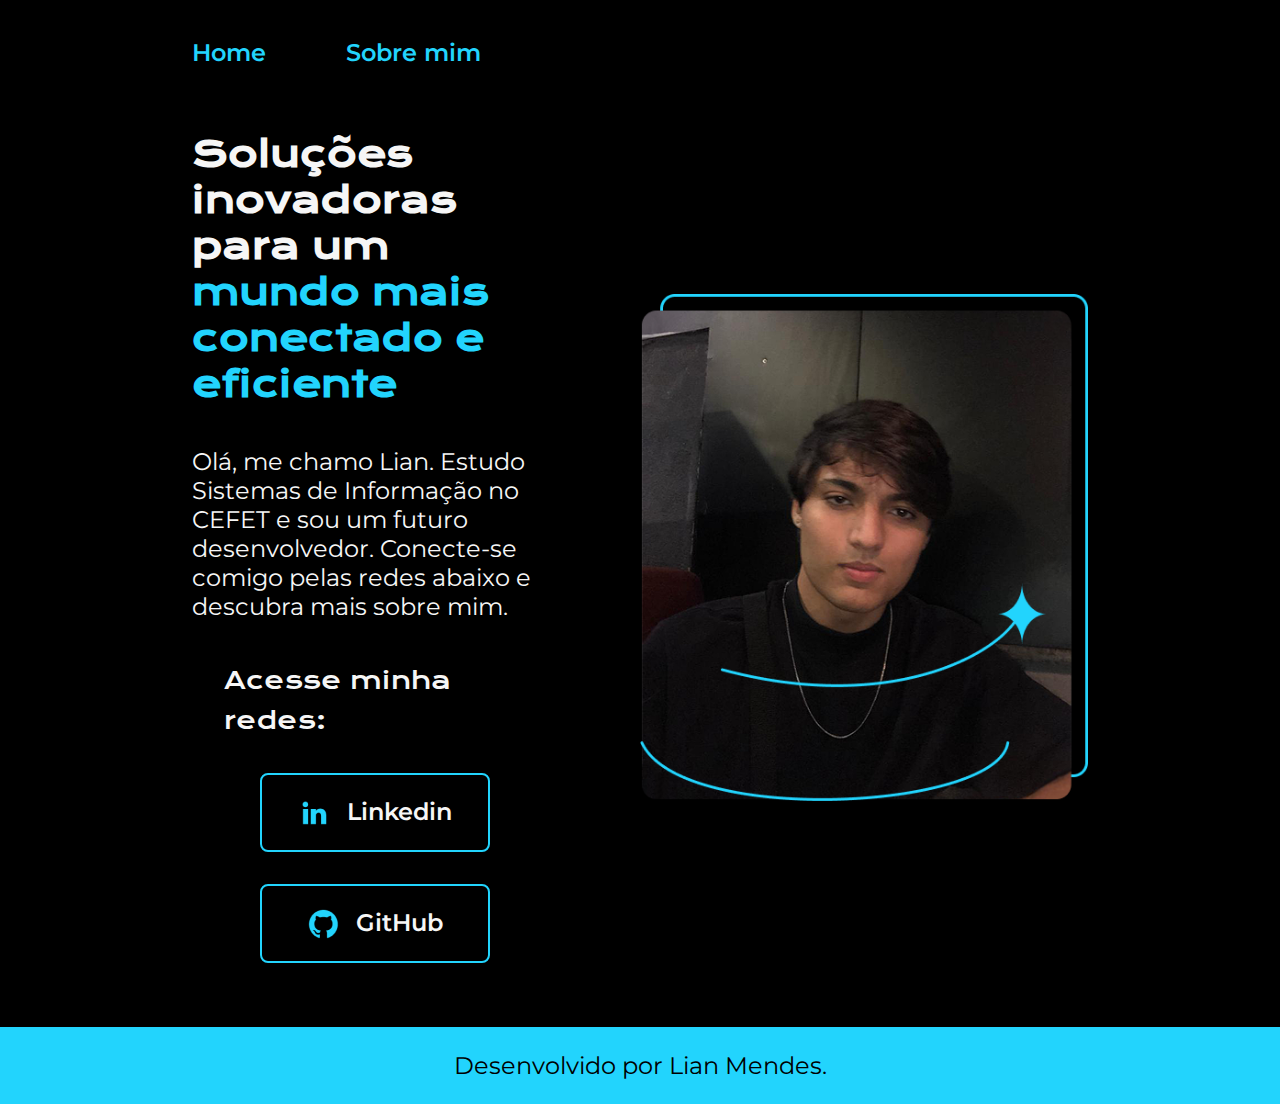
<file: index.html>
<!DOCTYPE html>
<html lang="pt-br">

<head>
    <meta charset="UTF-8">
    <meta http-equiv="X-UA-Compatible" content="IE=edge">
    <meta name="viewport" content="width=device-width, initial-scale=1.0">
    <title>Portifolio</title>
    <link rel="icon" href="/assets/icon.png">
    <link rel="stylesheet" href="style.css">
</head>

<body>
    <header class="cabecalho">
        <nav class="cabecalho__menu">
            <a class="cabecalho__menu__link" href="index.html">Home</a>
            <a class="cabecalho__menu__link" href="about.html">Sobre mim</a>
        </nav>
    </header>
    <main class="apresentacao">
        <section class="apresentacao__conteudo">
            <h1 class="apresentacao__conteudo__titulo">Soluções inovadoras para um<strong 
            class="titulo-destaque"> mundo mais conectado e eficiente
            </strong></h1>
            <p class="apresentacao__conteudo__texto">Olá, me chamo Lian. Estudo Sistemas de Informação no CEFET e sou um futuro desenvolvedor. Conecte-se comigo pelas redes abaixo e descubra mais sobre mim.</p>
            <div class="apresentacao__links">
                <h2 class="apresentacao__links__subtitulo">Acesse minha redes:</h2>
                <a class="apresentacao__links__navegacao" href="https://www.linkedin.com/in/lian-mendes-825295210/" target="_blank">
                    <img src="assets/linkedin.png" alt="Ícone do Linkedin">  Linkedin
                </a>

                <a class="apresentacao__links__navegacao" href="https://github.com/mendeslian" target="_blank">
                    <img src="assets/github.png" alt="Ícone do Github">  GitHub
                </a>
            </div>
        </section>
        <img class="apresencatao__imagem" src="assets/Imagem.png" alt="Foto da Joana Santos programando">
    </main>
    <footer class="rodape">
        <p>Desenvolvido por Lian Mendes.</p>
    </footer>
</body>

</html>
</file>
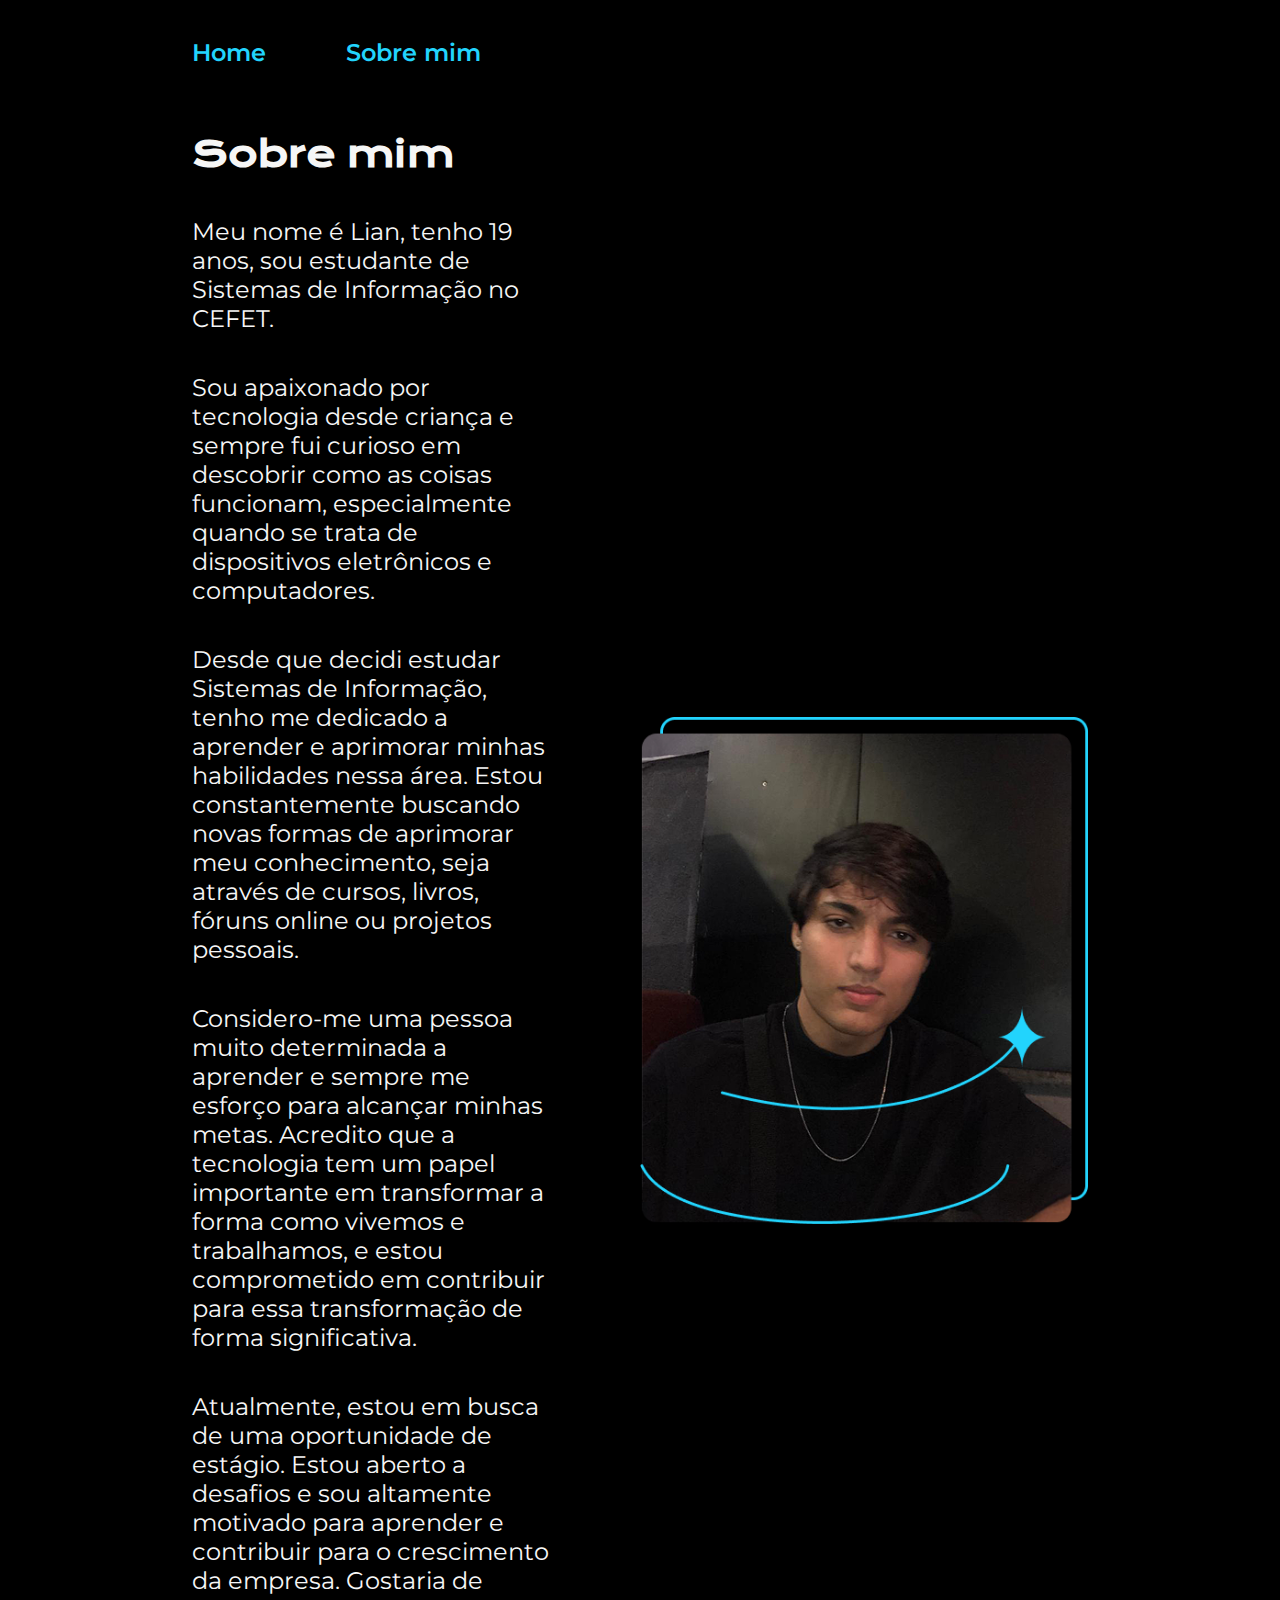
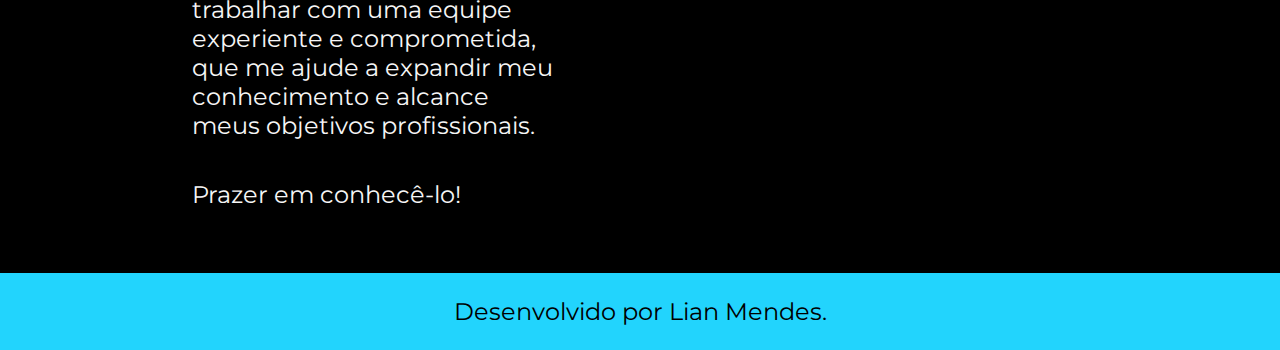
<file: about.html>
<!DOCTYPE html>
<html lang="pt-br">

<head>
    <meta charset="UTF-8">
    <meta http-equiv="X-UA-Compatible" content="IE=edge">
    <meta name="viewport" content="width=device-width, initial-scale=1.0">
    <title>Sobre mim</title>
    <link rel="icon" href="/assets/icon.png">
    <link rel="stylesheet" href="style.css">
</head>

<body>
    <header class="cabecalho">
        <nav class="cabecalho__menu">
            <a class="cabecalho__menu__link" href="index.html">Home</a>
            <a class="cabecalho__menu__link" href="about.html">Sobre mim</a>
        </nav>
    </header>
    <main class="apresentacao">
        <section class="apresentacao__conteudo">
            <h1 class="apresentacao__conteudo__titulo">Sobre mim</h1>
            <p class="apresentacao__conteudo__texto">Meu nome é Lian, tenho 19 anos, sou estudante de Sistemas de Informação no CEFET.</p> 
                <p class="apresentacao__conteudo__texto">Sou apaixonado por tecnologia desde criança e sempre fui curioso em descobrir como as coisas funcionam, especialmente quando se trata de dispositivos eletrônicos e computadores. <p class="apresentacao__conteudo__texto">Desde que decidi estudar Sistemas de Informação, tenho me dedicado a aprender e aprimorar minhas habilidades nessa área. Estou constantemente buscando novas formas de aprimorar meu conhecimento, seja através de cursos, livros, fóruns online ou projetos pessoais.</p>
            <p class="apresentacao__conteudo__texto">Considero-me uma pessoa muito determinada a aprender e sempre me esforço para alcançar minhas metas. Acredito que a tecnologia tem um papel importante em transformar a forma como vivemos e trabalhamos, e estou comprometido em contribuir para essa transformação de forma significativa.
            </p> <p class="apresentacao__conteudo__texto">Atualmente, estou em busca de uma oportunidade de estágio. Estou aberto a desafios e sou altamente motivado para aprender e contribuir para o crescimento da empresa. Gostaria de trabalhar com uma equipe experiente e comprometida, que me ajude a expandir meu conhecimento e alcance meus objetivos profissionais.</p>
            <p class="apresentacao__conteudo__texto">Prazer em conhecê-lo!</p>
        </section>
        <img class="apresencatao__imagem" src="assets/Imagem.png" alt="Foto da Joana Santos programando">
    </main>
    <footer class="rodape">
        <p>Desenvolvido por Lian Mendes.</p>
    </footer>
</body>

</html>
</file>
<file: style.css>
@import url('https://fonts.googleapis.com/css2?family=Krona+One&family=Montserrat:wght@400;600&display=swap');

:root {
    --cor-primaria: #000000;
    --cor-secundaria: #F6F6F6;
    --cor-terciaria: #22D4FD;
    --cor-hover: #272727;

    --fonte-primaria: 'Krona One', sans-serif;
    --fonte-secundaria: 'Montserrat', sans-serif;
}

*{
    margin: 0;
    padding: 0;
}

body{
    box-sizing: border-box;
    background-color: var(--cor-primaria);
    color: var(--cor-secundaria);
}

.cabecalho {
    padding: 3% 0 0 15%;
}

.cabecalho__menu {
    display: flex;
    gap: 80px;
}

.cabecalho__menu__link {
    font-family: var(--fonte-secundaria);
    font-size: 1.5rem;
    color: var(--cor-terciaria);
    text-decoration: none;
    font-weight: 600;
    transition: 300ms;
}

.cabecalho__menu__link:hover {
    color: var(--cor-secundaria);
}

.apresentacao{
    padding: 5% 15%;
    display: flex;
    align-items: center;
    justify-content: space-between;
    gap: 82px;
}

.apresentacao__conteudo{
    width: 50%;
    display: flex;
    flex-direction: column;
    gap: 40px;
}

.apresentacao__conteudo__titulo{
    font-size: 2.25rem;
    font-family: var(--fonte-primaria);
}

.titulo-destaque{
    color: var(--cor-terciaria);
}

.apresentacao__conteudo__texto{
    font-size: 1.5rem;
    font-family: var(--fonte-secundaria);
}

.apresentacao__links{
    display: flex;
    flex-direction: column;
    align-items: center;
    padding: 0px 32px;
    gap: 32px;
}

.apresentacao__links__subtitulo {
    font-family: var(--fonte-primaria);
    font-style: normal;
    font-weight: 400;
    font-size: 1.5rem;
    line-height: 40px;
}

.apresentacao__links__navegacao {
    display: flex;
    justify-content: center;
    gap: 16px;
    background-color: var(--cor-primaria);
    border: 2px solid var(--cor-terciaria);
    width: 75%;
    text-align: center;
    border-radius: 8px;
    font-size: 1.5rem;
    font-weight: 600;
    padding: 21.5px 0;
    text-decoration: none;
    color: var(--cor-secundaria);
    font-family: var(--fonte-secundaria);
    transition: 250ms;
}

.apresentacao__links__navegacao:hover {
    background-color: var(--cor-hover);
}

.apresencatao__imagem {
    width: 50%;
}

.rodape {
    text-align: center;
    color: var(--cor-primaria);
    background-color: var(--cor-terciaria);
    padding: 24px;
    font-size: 1.5rem;
    font-family: var(--fonte-secundaria);
    font-weight: 400;
}

@media (max-width: 1200px) {
    .cabecalho {
        padding: 10%;
    }

    .cabecalho__menu {
        justify-content: center;
    }
    
    .apresentacao {
        flex-direction: column-reverse;
        padding: 5%;
    }
    
    .apresentacao__conteudo {
        width: auto;
    }

    .apresentacao__links__navegacao {
        width: 75%;
    }

    .apresencatao__imagem {
        width: 80%;
    }
}
</file>
